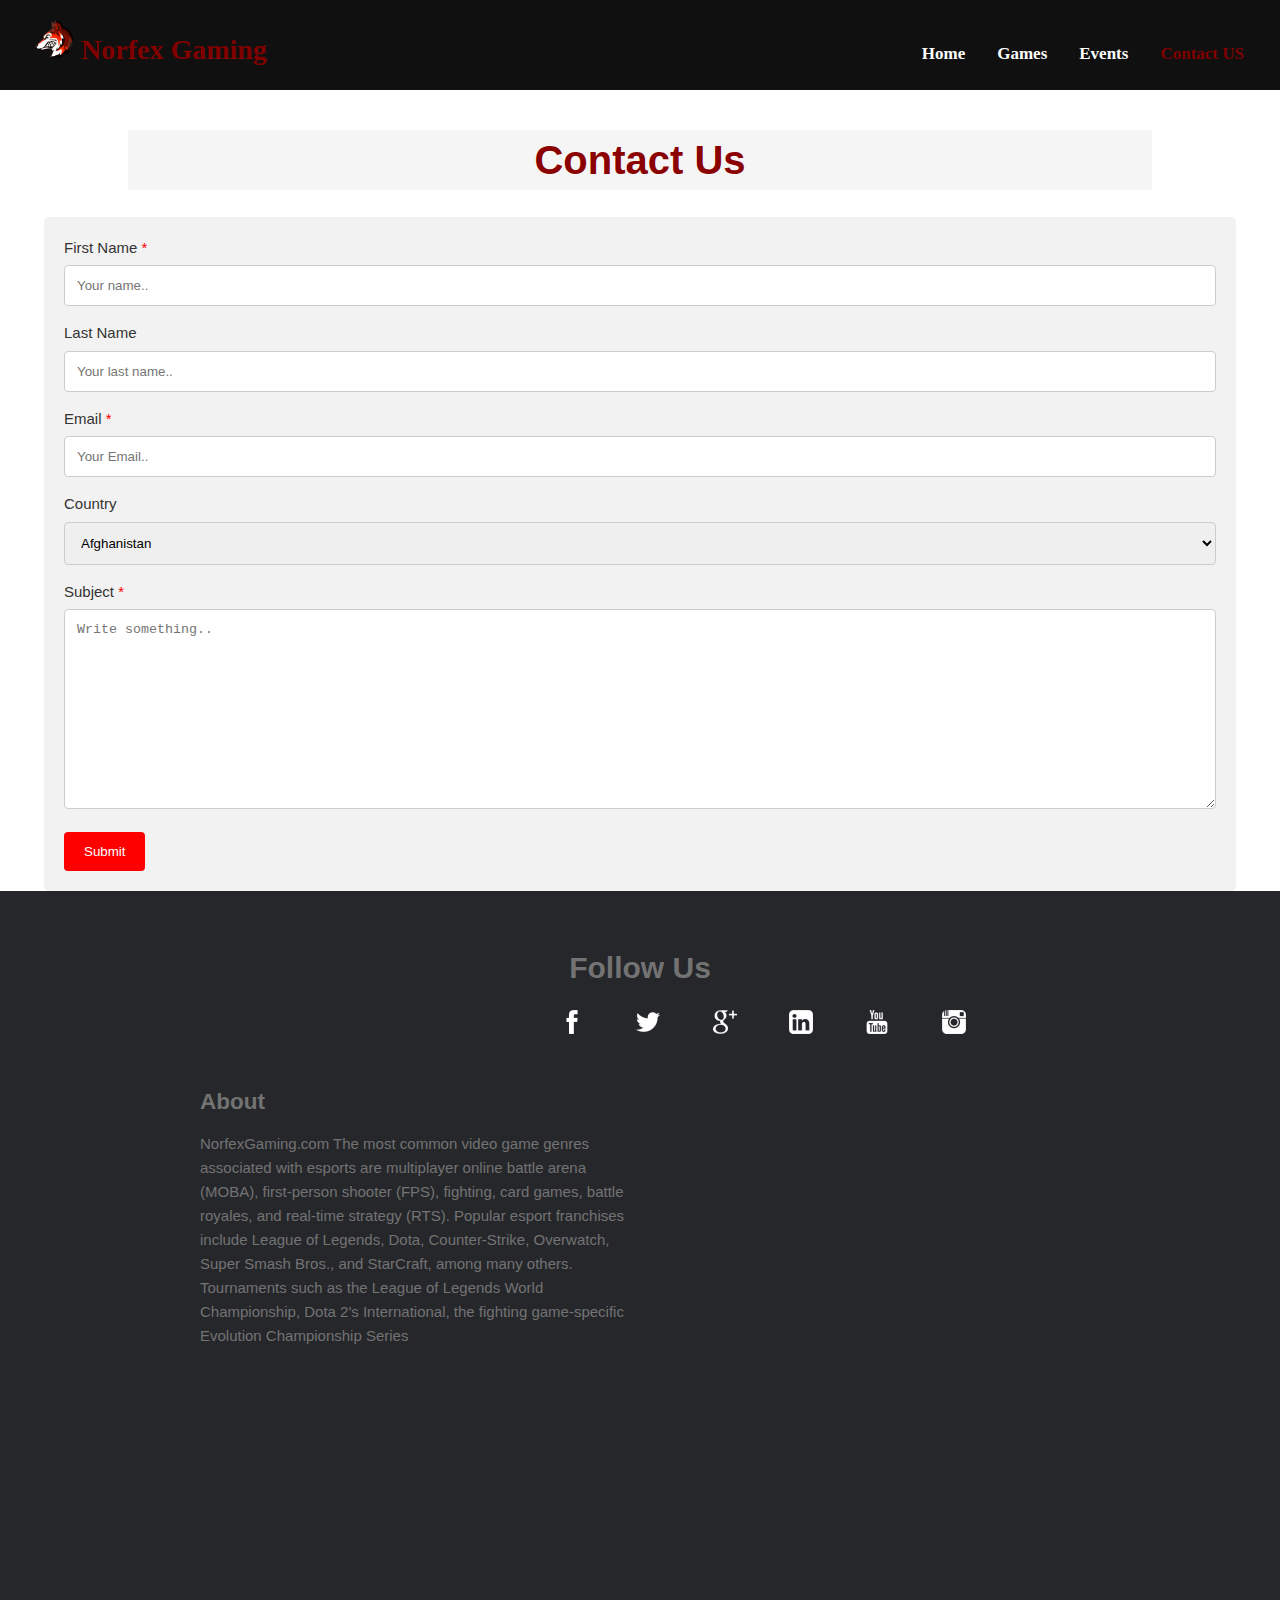
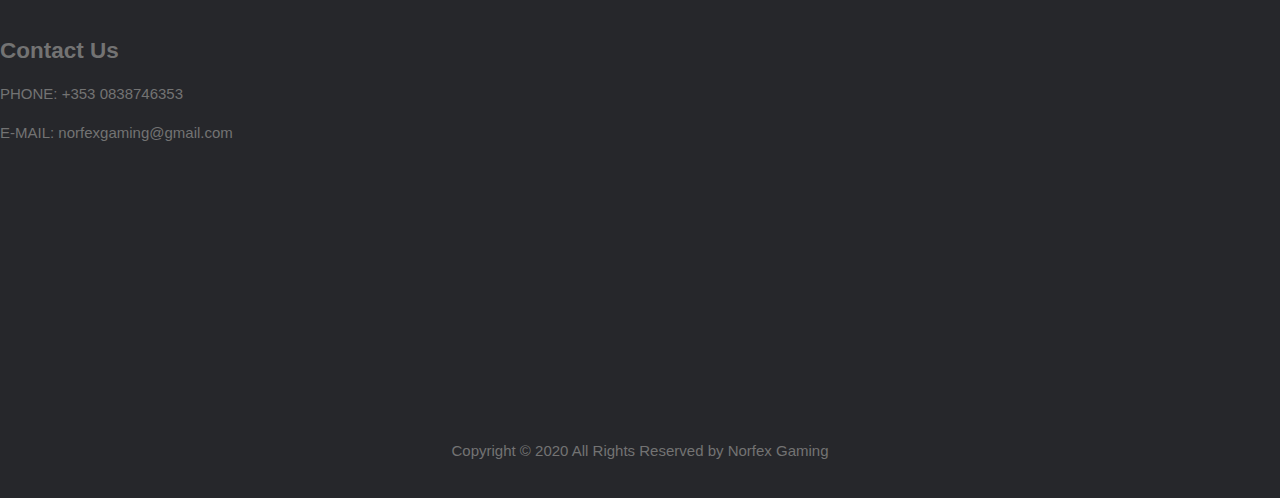
<file: ContactUs.html>
<!DOCTYPE html>
<html lang="en">
<head>

    <title>Norfex Gaming</title>
    <meta charset="UTF-8">
    <meta name="description" content="gaming site">
    <meta name="keywords" content="HTML, CSS">
    <link rel="stylesheet" href="css/style.css">
   
    <link rel="shortcut icon" type="image/png" href="images/favicon.png"/>
</head>
<body id="body">
<main>
    <header>

    </header>
    <nav id="site-navbar">

        <a href="index.html"><h1 class="logo"><img style="height: 40px;width: 40px" src="images/favicon.png" alt= "logo">   Norfex Gaming</h1></a>
        <ul style="list-style: none; margin-top: 2px">
        <li class="nav-elements" style="margin-right: 20px ;" ><a href="ContactUs.html" style="color: maroon">Contact US</a></li>
        <li class="nav-elements"><a href="Events.html">Events</a></li>
        <li class="nav-elements"><a href="gamingNews.html">Games</a></li>
        <li class="nav-elements"><a class="active" href="index.html" >Home</a></li>
        </ul>
    </nav>
    <section id="site-latest-news" style="margin-top: 130px">
        <h1>Contact Us</h1>
    </section>
    <section class="container">
        <form action="http://year1.ccpdev.me/FormTest.php" method="get">
            <label for="fname">First Name <span style="color:red">*</span></label>
            <input required type="text" id="fname" name="firstname" placeholder="Your name.." >

            <label for="lname">Last Name</label>
            <input type="text" id="lname" name="lastname" placeholder="Your last name.." >

            <label for="lname">Email <span style="color:red">*</span></label>
            <input type="email" id="email" name="email" placeholder="Your Email.." required>

            <label for="country">Country</label>
            <select id="country" name="country">
                <option value="Afganistan">Afghanistan</option>
                <option value="Albania">Albania</option>
                <option value="Algeria">Algeria</option>
                <option value="American Samoa">American Samoa</option>
                <option value="Andorra">Andorra</option>
                <option value="Angola">Angola</option>
                <option value="Anguilla">Anguilla</option>
                <option value="Antigua & Barbuda">Antigua & Barbuda</option>
                <option value="Argentina">Argentina</option>
                <option value="Armenia">Armenia</option>
                <option value="Aruba">Aruba</option>
                <option value="Australia">Australia</option>
                <option value="Austria">Austria</option>
                <option value="Azerbaijan">Azerbaijan</option>
                <option value="Bahamas">Bahamas</option>
                <option value="Bahrain">Bahrain</option>
                <option value="Bangladesh">Bangladesh</option>
                <option value="Barbados">Barbados</option>
                <option value="Belarus">Belarus</option>
                <option value="Belgium">Belgium</option>
                <option value="Belize">Belize</option>
                <option value="Benin">Benin</option>
                <option value="Bermuda">Bermuda</option>
                <option value="Bhutan">Bhutan</option>
                <option value="Bolivia">Bolivia</option>
                <option value="Bonaire">Bonaire</option>
                <option value="Bosnia & Herzegovina">Bosnia & Herzegovina</option>
                <option value="Botswana">Botswana</option>
                <option value="Brazil">Brazil</option>
                <option value="British Indian Ocean Ter">British Indian Ocean Ter</option>
                <option value="Brunei">Brunei</option>
                <option value="Bulgaria">Bulgaria</option>
                <option value="Burkina Faso">Burkina Faso</option>
                <option value="Burundi">Burundi</option>
                <option value="Cambodia">Cambodia</option>
                <option value="Cameroon">Cameroon</option>
                <option value="Canada">Canada</option>
                <option value="Canary Islands">Canary Islands</option>
                <option value="Cape Verde">Cape Verde</option>
                <option value="Cayman Islands">Cayman Islands</option>
                <option value="Central African Republic">Central African Republic</option>
                <option value="Chad">Chad</option>
                <option value="Channel Islands">Channel Islands</option>
                <option value="Chile">Chile</option>
                <option value="China">China</option>
                <option value="Christmas Island">Christmas Island</option>
                <option value="Cocos Island">Cocos Island</option>
                <option value="Colombia">Colombia</option>
                <option value="Comoros">Comoros</option>
                <option value="Congo">Congo</option>
                <option value="Cook Islands">Cook Islands</option>
                <option value="Costa Rica">Costa Rica</option>
                <option value="Cote DIvoire">Cote DIvoire</option>
                <option value="Croatia">Croatia</option>
                <option value="Cuba">Cuba</option>
                <option value="Curaco">Curacao</option>
                <option value="Cyprus">Cyprus</option>
                <option value="Czech Republic">Czech Republic</option>
                <option value="Denmark">Denmark</option>
                <option value="Djibouti">Djibouti</option>
                <option value="Dominica">Dominica</option>
                <option value="Dominican Republic">Dominican Republic</option>
                <option value="East Timor">East Timor</option>
                <option value="Ecuador">Ecuador</option>
                <option value="Egypt">Egypt</option>
                <option value="El Salvador">El Salvador</option>
                <option value="Equatorial Guinea">Equatorial Guinea</option>
                <option value="Eritrea">Eritrea</option>
                <option value="Estonia">Estonia</option>
                <option value="Ethiopia">Ethiopia</option>
                <option value="Falkland Islands">Falkland Islands</option>
                <option value="Faroe Islands">Faroe Islands</option>
                <option value="Fiji">Fiji</option>
                <option value="Finland">Finland</option>
                <option value="France">France</option>
                <option value="French Guiana">French Guiana</option>
                <option value="French Polynesia">French Polynesia</option>
                <option value="French Southern Ter">French Southern Ter</option>
                <option value="Gabon">Gabon</option>
                <option value="Gambia">Gambia</option>
                <option value="Georgia">Georgia</option>
                <option value="Germany">Germany</option>
                <option value="Ghana">Ghana</option>
                <option value="Gibraltar">Gibraltar</option>
                <option value="Great Britain">Great Britain</option>
                <option value="Greece">Greece</option>
                <option value="Greenland">Greenland</option>
                <option value="Grenada">Grenada</option>
                <option value="Guadeloupe">Guadeloupe</option>
                <option value="Guam">Guam</option>
                <option value="Guatemala">Guatemala</option>
                <option value="Guinea">Guinea</option>
                <option value="Guyana">Guyana</option>
                <option value="Haiti">Haiti</option>
                <option value="Hawaii">Hawaii</option>
                <option value="Honduras">Honduras</option>
                <option value="Hong Kong">Hong Kong</option>
                <option value="Hungary">Hungary</option>
                <option value="Iceland">Iceland</option>
                <option value="Indonesia">Indonesia</option>
                <option value="India">India</option>
                <option value="Iran">Iran</option>
                <option value="Iraq">Iraq</option>
                <option value="Ireland">Ireland</option>
                <option value="Isle of Man">Isle of Man</option>
                <option value="Israel">Israel</option>
                <option value="Italy">Italy</option>
                <option value="Jamaica">Jamaica</option>
                <option value="Japan">Japan</option>
                <option value="Jordan">Jordan</option>
                <option value="Kazakhstan">Kazakhstan</option>
                <option value="Kenya">Kenya</option>
                <option value="Kiribati">Kiribati</option>
                <option value="Korea North">Korea North</option>
                <option value="Korea Sout">Korea South</option>
                <option value="Kuwait">Kuwait</option>
                <option value="Kyrgyzstan">Kyrgyzstan</option>
                <option value="Laos">Laos</option>
                <option value="Latvia">Latvia</option>
                <option value="Lebanon">Lebanon</option>
                <option value="Lesotho">Lesotho</option>
                <option value="Liberia">Liberia</option>
                <option value="Libya">Libya</option>
                <option value="Liechtenstein">Liechtenstein</option>
                <option value="Lithuania">Lithuania</option>
                <option value="Luxembourg">Luxembourg</option>
                <option value="Macau">Macau</option>
                <option value="Macedonia">Macedonia</option>
                <option value="Madagascar">Madagascar</option>
                <option value="Malaysia">Malaysia</option>
                <option value="Malawi">Malawi</option>
                <option value="Maldives">Maldives</option>
                <option value="Mali">Mali</option>
                <option value="Malta">Malta</option>
                <option value="Marshall Islands">Marshall Islands</option>
                <option value="Martinique">Martinique</option>
                <option value="Mauritania">Mauritania</option>
                <option value="Mauritius">Mauritius</option>
                <option value="Mayotte">Mayotte</option>
                <option value="Mexico">Mexico</option>
                <option value="Midway Islands">Midway Islands</option>
                <option value="Moldova">Moldova</option>
                <option value="Monaco">Monaco</option>
                <option value="Mongolia">Mongolia</option>
                <option value="Montserrat">Montserrat</option>
                <option value="Morocco">Morocco</option>
                <option value="Mozambique">Mozambique</option>
                <option value="Myanmar">Myanmar</option>
                <option value="Nambia">Nambia</option>
                <option value="Nauru">Nauru</option>
                <option value="Nepal">Nepal</option>
                <option value="Netherland Antilles">Netherland Antilles</option>
                <option value="Netherlands">Netherlands (Holland, Europe)</option>
                <option value="Nevis">Nevis</option>
                <option value="New Caledonia">New Caledonia</option>
                <option value="New Zealand">New Zealand</option>
                <option value="Nicaragua">Nicaragua</option>
                <option value="Niger">Niger</option>
                <option value="Nigeria">Nigeria</option>
                <option value="Niue">Niue</option>
                <option value="Norfolk Island">Norfolk Island</option>
                <option value="Norway">Norway</option>
                <option value="Oman">Oman</option>
                <option value="Pakistan">Pakistan</option>
                <option value="Palau Island">Palau Island</option>
                <option value="Palestine">Palestine</option>
                <option value="Panama">Panama</option>
                <option value="Papua New Guinea">Papua New Guinea</option>
                <option value="Paraguay">Paraguay</option>
                <option value="Peru">Peru</option>
                <option value="Phillipines">Philippines</option>
                <option value="Pitcairn Island">Pitcairn Island</option>
                <option value="Poland">Poland</option>
                <option value="Portugal">Portugal</option>
                <option value="Puerto Rico">Puerto Rico</option>
                <option value="Qatar">Qatar</option>
                <option value="Republic of Montenegro">Republic of Montenegro</option>
                <option value="Republic of Serbia">Republic of Serbia</option>
                <option value="Reunion">Reunion</option>
                <option value="Romania">Romania</option>
                <option value="Russia">Russia</option>
                <option value="Rwanda">Rwanda</option>
                <option value="St Barthelemy">St Barthelemy</option>
                <option value="St Eustatius">St Eustatius</option>
                <option value="St Helena">St Helena</option>
                <option value="St Kitts-Nevis">St Kitts-Nevis</option>
                <option value="St Lucia">St Lucia</option>
                <option value="St Maarten">St Maarten</option>
                <option value="St Pierre & Miquelon">St Pierre & Miquelon</option>
                <option value="St Vincent & Grenadines">St Vincent & Grenadines</option>
                <option value="Saipan">Saipan</option>
                <option value="Samoa">Samoa</option>
                <option value="Samoa American">Samoa American</option>
                <option value="San Marino">San Marino</option>
                <option value="Sao Tome & Principe">Sao Tome & Principe</option>
                <option value="Saudi Arabia">Saudi Arabia</option>
                <option value="Senegal">Senegal</option>
                <option value="Seychelles">Seychelles</option>
                <option value="Sierra Leone">Sierra Leone</option>
                <option value="Singapore">Singapore</option>
                <option value="Slovakia">Slovakia</option>
                <option value="Slovenia">Slovenia</option>
                <option value="Solomon Islands">Solomon Islands</option>
                <option value="Somalia">Somalia</option>
                <option value="South Africa">South Africa</option>
                <option value="Spain">Spain</option>
                <option value="Sri Lanka">Sri Lanka</option>
                <option value="Sudan">Sudan</option>
                <option value="Suriname">Suriname</option>
                <option value="Swaziland">Swaziland</option>
                <option value="Sweden">Sweden</option>
                <option value="Switzerland">Switzerland</option>
                <option value="Syria">Syria</option>
                <option value="Tahiti">Tahiti</option>
                <option value="Taiwan">Taiwan</option>
                <option value="Tajikistan">Tajikistan</option>
                <option value="Tanzania">Tanzania</option>
                <option value="Thailand">Thailand</option>
                <option value="Togo">Togo</option>
                <option value="Tokelau">Tokelau</option>
                <option value="Tonga">Tonga</option>
                <option value="Trinidad & Tobago">Trinidad & Tobago</option>
                <option value="Tunisia">Tunisia</option>
                <option value="Turkey">Turkey</option>
                <option value="Turkmenistan">Turkmenistan</option>
                <option value="Turks & Caicos Is">Turks & Caicos Is</option>
                <option value="Tuvalu">Tuvalu</option>
                <option value="Uganda">Uganda</option>
                <option value="United Kingdom">United Kingdom</option>
                <option value="Ukraine">Ukraine</option>
                <option value="United Arab Erimates">United Arab Emirates</option>
                <option value="United States of America">United States of America</option>
                <option value="Uraguay">Uruguay</option>
                <option value="Uzbekistan">Uzbekistan</option>
                <option value="Vanuatu">Vanuatu</option>
                <option value="Vatican City State">Vatican City State</option>
                <option value="Venezuela">Venezuela</option>
                <option value="Vietnam">Vietnam</option>
                <option value="Virgin Islands (Brit)">Virgin Islands (Brit)</option>
                <option value="Virgin Islands (USA)">Virgin Islands (USA)</option>
                <option value="Wake Island">Wake Island</option>
                <option value="Wallis & Futana Is">Wallis & Futana Is</option>
                <option value="Yemen">Yemen</option>
                <option value="Zaire">Zaire</option>
                <option value="Zambia">Zambia</option>
                <option value="Zimbabwe">Zimbabwe</option>
            </select>

            <label for="subject">Subject <span style="color:red">*</span></label>
            <textarea id="subject" name="subject" placeholder="Write something.." style="height:200px" required></textarea>

            <input type="submit" value="Submit">
        </form>
    </section>
    <!-- Site footer -->
    <footer class="site-footer">
        <h1 style="text-align: center">Follow Us</h1>
        <section id="social-icons" style="margin: 30px">
            <a style="margin-left: 510px ;margin-bottom: 20px" href="#" class="fa " ><img src="images/facebook-24.ico" alt= "facebook"> </a>
            <a href="#" class="fa"><img src="images/twitter-24.ico" alt= "twitter"> </a>
            <a href="#" class="fa "><img src="images/google-plus-24.ico" alt= "google plus"> </a>
            <a href="#" class="fa "><img src="images/linkedin-6-24.ico" alt= "linkedin"> </a>
            <a href="#" class="fa "><img src="images/youtube-24.ico" alt= "youtube"> </a>
            <a href="#" class="fa "><img src="images/instagram-24.ico" alt= "instagram"> </a>
        </section>
        <section id="footer-content">
            <section id="footer-about">
                <h2>About</h2>
                <p >NorfexGaming.com The most common video game genres associated with esports are multiplayer online battle arena (MOBA), first-person shooter (FPS), fighting, card games, battle royales, and real-time strategy (RTS). Popular esport franchises include League of Legends, Dota, Counter-Strike, Overwatch, Super Smash Bros., and StarCraft, among many others. Tournaments such as the League of Legends World Championship, Dota 2's International, the fighting game-specific Evolution Championship Series </p>
                <iframe width="400" height="250" src="https://www.youtube.com/embed/uO1HNUoDzxQ" frameborder="0" allow="accelerometer; autoplay; encrypted-media; gyroscope; picture-in-picture" allowfullscreen></iframe>
            </section>
            <section id="footer-contact">
                <h2>Contact Us</h2>
               <p >PHONE: +353 0838746353</p>
                    <p>E-MAIL: norfexgaming@gmail.com</p>
                    <iframe src="https://www.google.com/maps/embed?pb=!1m18!1m12!1m3!1d3306.91191607022!2d-118.38284948478585!3d34.020471880614465!2m3!1f0!2f0!3f0!3m2!1i1024!2i768!4f13.1!3m3!1m2!1s0x80c2b94b2ebc0199%3A0x9c532ac08cc01e94!2s100%20Thieves%20Cash%20App%20Compound!5e0!3m2!1sen!2sie!4v1587916924377!5m2!1sen!2sie" width="400" height="250" frameborder="0" style="border:0;" allowfullscreen="" aria-hidden="false" tabindex="0"></iframe>

            </section>

        </section>
        <section id="footer-copyrights">
            <p style="text-align: center">Copyright &copy; 2020 All Rights Reserved by Norfex Gaming</p>
        </section>
    </footer>




</main>
</body>
</html>
</file>
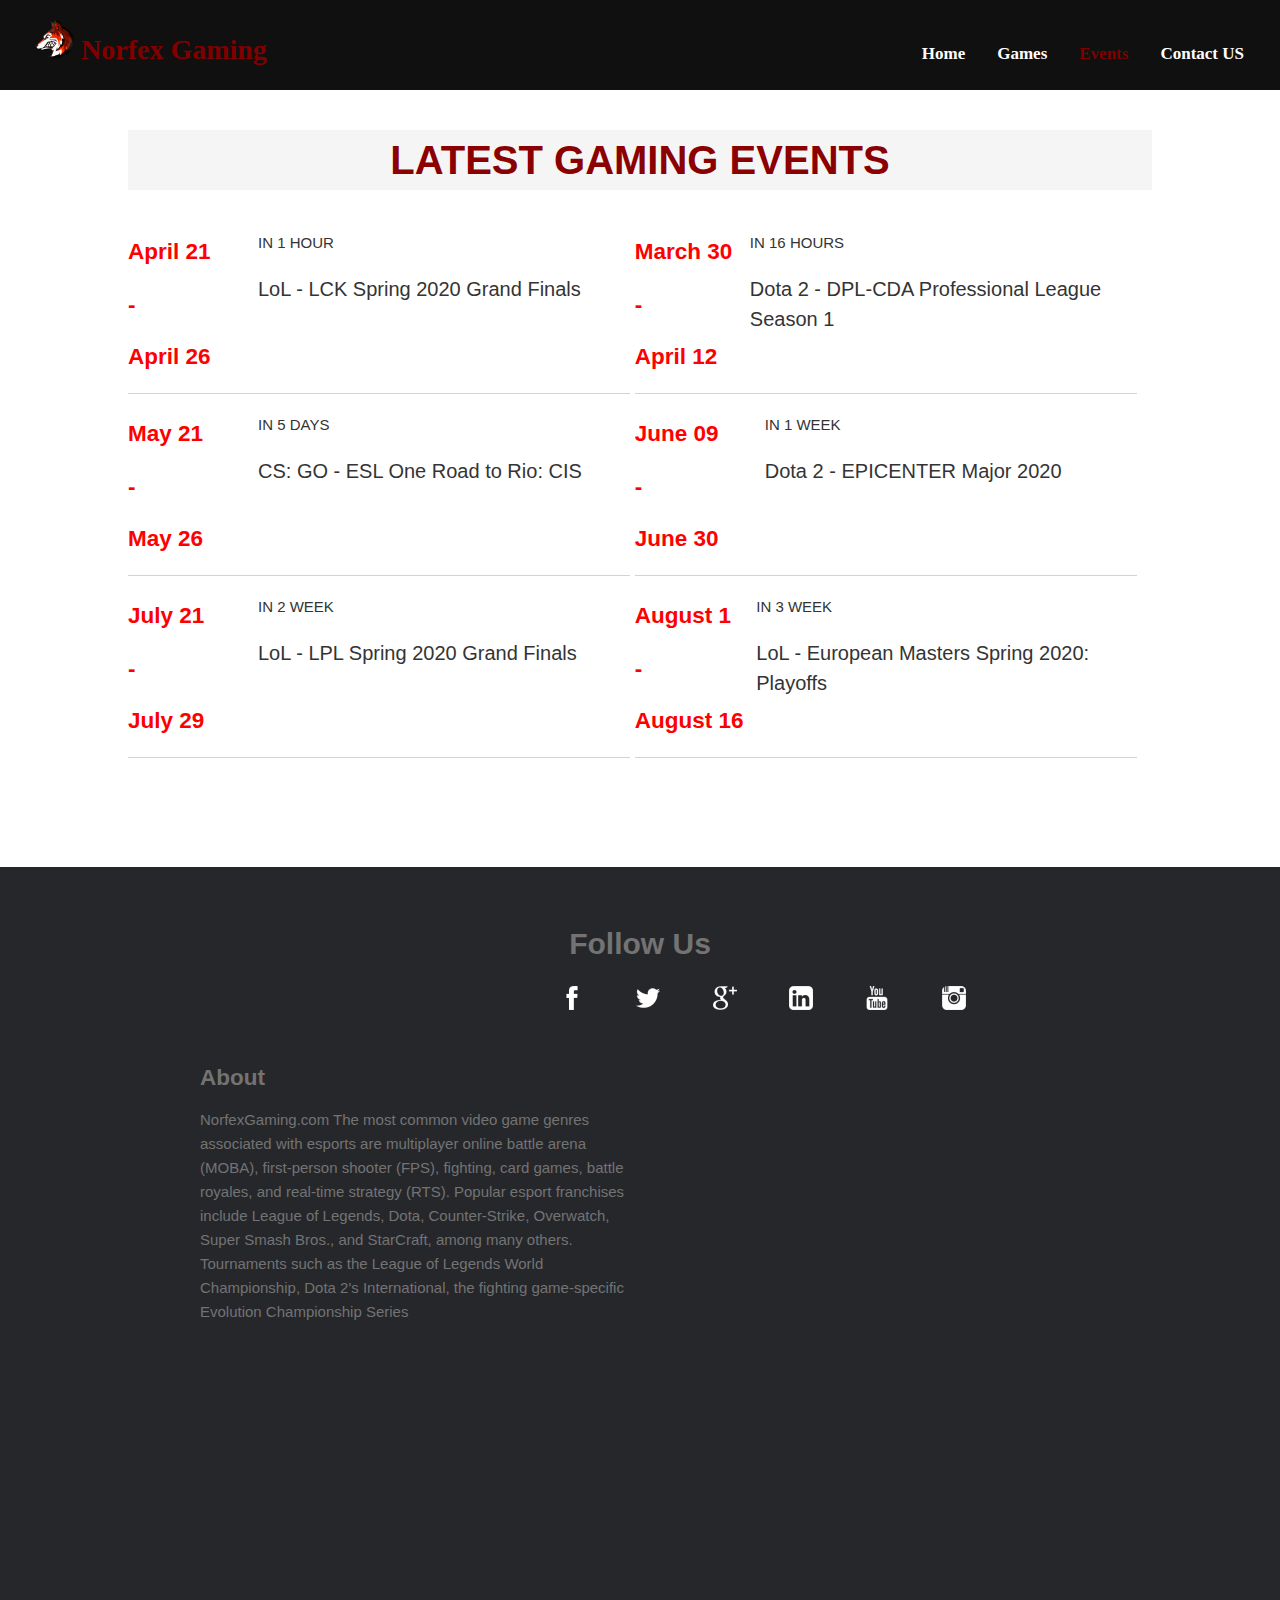
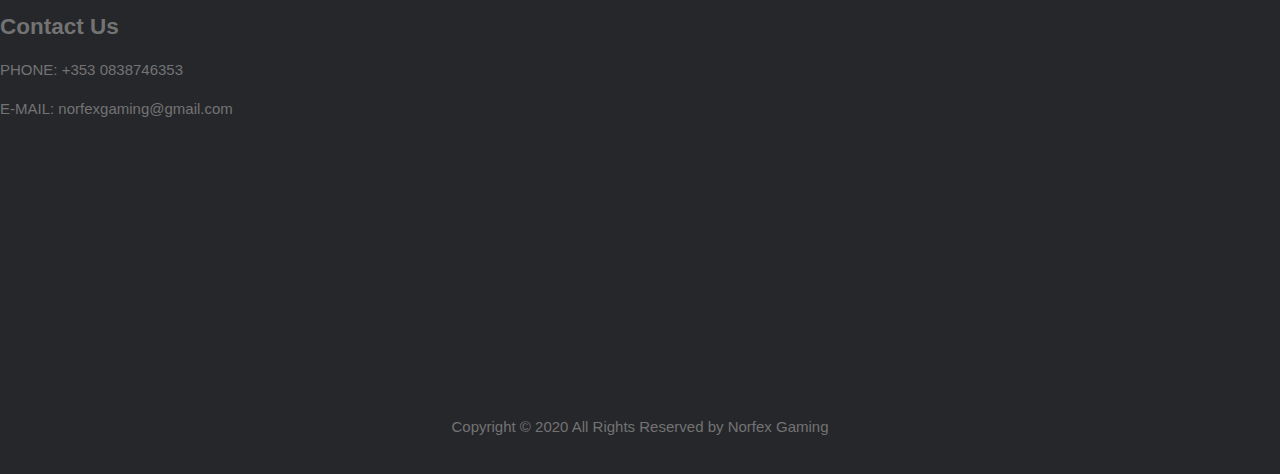
<file: Events.html>
<!DOCTYPE html>
<html lang="en">
<head>
    <meta charset="UTF-8">
    <title>Norfex Gaming</title>
    <meta name="description" content="gaming site">
    <meta name="keywords" content="HTML, CSS">
    <link rel="stylesheet" href="css/style.css">

    <link rel="shortcut icon" type="image/png" href="images/favicon.png"/>
</head>
<body id="body">
<main>
    <header>

    </header>
    <nav id="site-navbar">

        <a href="index.html"><h1 class="logo"><img style="height: 40px;width: 40px" src="images/favicon.png" alt= "logo">   Norfex Gaming</h1></a>
        <ul style="list-style: none; margin-top: 2px">
        <li class="nav-elements" style="margin-right: 20px ;" ><a href="ContactUs.html" >Contact US</a></li>
        <li class="nav-elements"><a href="Events.html" style="color: maroon">Events</a></li>
        <li class="nav-elements"><a href="gamingNews.html" >Games</a></li>
        <li class="nav-elements"><a class="active" href="index.html" >Home</a></li>
        </ul>
    </nav>
    <section id="site-latest-news" style="margin-top: 130px">
        <h1>LATEST GAMING EVENTS</h1>
        <section style="height: 650px">
            <section class="news" >
                <section class="date">
                    <h2>April 21</h2>
                    <h2>-</h2>
                    <h2>April 26</h2>
                </section>
                <article class="caption" style="">
                    <p>IN 1 HOUR</p>
                    <p style="font-size: 20px">

                        LoL - LCK Spring 2020 Grand Finals</p>
                </article>
            </section>
            <section class="news" >
                <section class="date">
                    <h2>March 30</h2>
                    <h2>-</h2>
                    <h2>April 12</h2>
                </section>
                <article class="caption">
                    <p>IN 16 HOURS</p>
                    <p style="font-size: 20px">Dota 2 - DPL-CDA Professional League Season 1</p>
                </article>
            </section>
            <section class="news" >
                <section class="date">
                    <h2>May 21</h2>
                    <h2>-</h2>
                    <h2>May 26</h2>
                </section>
                <article class="caption">
                    <p>IN 5 DAYS</p>
                    <p style="font-size: 20px">
                        CS: GO - ESL One Road to Rio: CIS</p>
                </article>
            </section>
            <section class="news" >
                <section class="date">
                    <h2>June 09</h2>
                    <h2>-</h2>
                    <h2>June 30</h2>
                </section>
                <article class="caption">
                    <p>IN 1 WEEK</p>
                    <p style="font-size: 20px">
                        Dota 2 - EPICENTER Major 2020</p>
                </article>
            </section>
            <section class="news" >
                <section class="date">
                    <h2>July 21</h2>
                    <h2>-</h2>
                    <h2>July 29</h2>
                </section>
                <article class="caption">
                    <p>IN 2 WEEK</p>
                    <p style="font-size: 20px">
                        LoL - LPL Spring 2020 Grand Finals</p>
                </article>
            </section>
            <section class="news" >
                <section class="date">
                    <h2>August 1</h2>
                    <h2>-</h2>
                    <h2>August 16</h2>
                </section>
                <article class="caption">
                    <p>IN 3 WEEK</p>
                    <p style="font-size: 20px">
                        LoL - European Masters Spring 2020: Playoffs</p>
                </article>
            </section>

        </section>
    </section>

    <!-- Site footer -->
    <footer class="site-footer">
        <h1 style="text-align: center">Follow Us</h1>
        <section id="social-icons" style="margin: 30px">
         <a style="margin-left: 510px ;margin-bottom: 20px" href="#" class="fa " ><img src="images/facebook-24.ico" alt= "facebook"> </a>
            <a href="#" class="fa"><img src="images/twitter-24.ico" alt= "twitter"> </a>
            <a href="#" class="fa "><img src="images/google-plus-24.ico" alt= "google plus"> </a>
            <a href="#" class="fa "><img src="images/linkedin-6-24.ico" alt= "linkedin"> </a>
            <a href="#" class="fa "><img src="images/youtube-24.ico" alt= "youtube"> </a>
            <a href="#" class="fa "><img src="images/instagram-24.ico" alt= "instagram"> </a>
        </section>
        <section id="footer-content">
            <section id="footer-about">
                <h2>About</h2>
                <p >NorfexGaming.com The most common video game genres associated with esports are multiplayer online battle arena (MOBA), first-person shooter (FPS), fighting, card games, battle royales, and real-time strategy (RTS). Popular esport franchises include League of Legends, Dota, Counter-Strike, Overwatch, Super Smash Bros., and StarCraft, among many others. Tournaments such as the League of Legends World Championship, Dota 2's International, the fighting game-specific Evolution Championship Series </p>
                <iframe width="400" height="250" src="https://www.youtube.com/embed/uO1HNUoDzxQ" frameborder="0" allow="accelerometer; autoplay; encrypted-media; gyroscope; picture-in-picture" allowfullscreen></iframe>
            </section>
            <section id="footer-contact">
                <h2>Contact Us</h2>
                <p >PHONE: +353 0838746353</p>
                    <p>E-MAIL: norfexgaming@gmail.com</p>
                    <iframe src="https://www.google.com/maps/embed?pb=!1m18!1m12!1m3!1d3306.91191607022!2d-118.38284948478585!3d34.020471880614465!2m3!1f0!2f0!3f0!3m2!1i1024!2i768!4f13.1!3m3!1m2!1s0x80c2b94b2ebc0199%3A0x9c532ac08cc01e94!2s100%20Thieves%20Cash%20App%20Compound!5e0!3m2!1sen!2sie!4v1587916924377!5m2!1sen!2sie" width="400" height="250" frameborder="0" style="border:0;" allowfullscreen="" aria-hidden="false" tabindex="0"></iframe>

            </section>

        </section>
        <section id="footer-copyrights">
            <p style="text-align: center">Copyright &copy; 2020 All Rights Reserved by Norfex Gaming</p>
        </section>
    </footer>




</main>
</body>
</html>
</file>
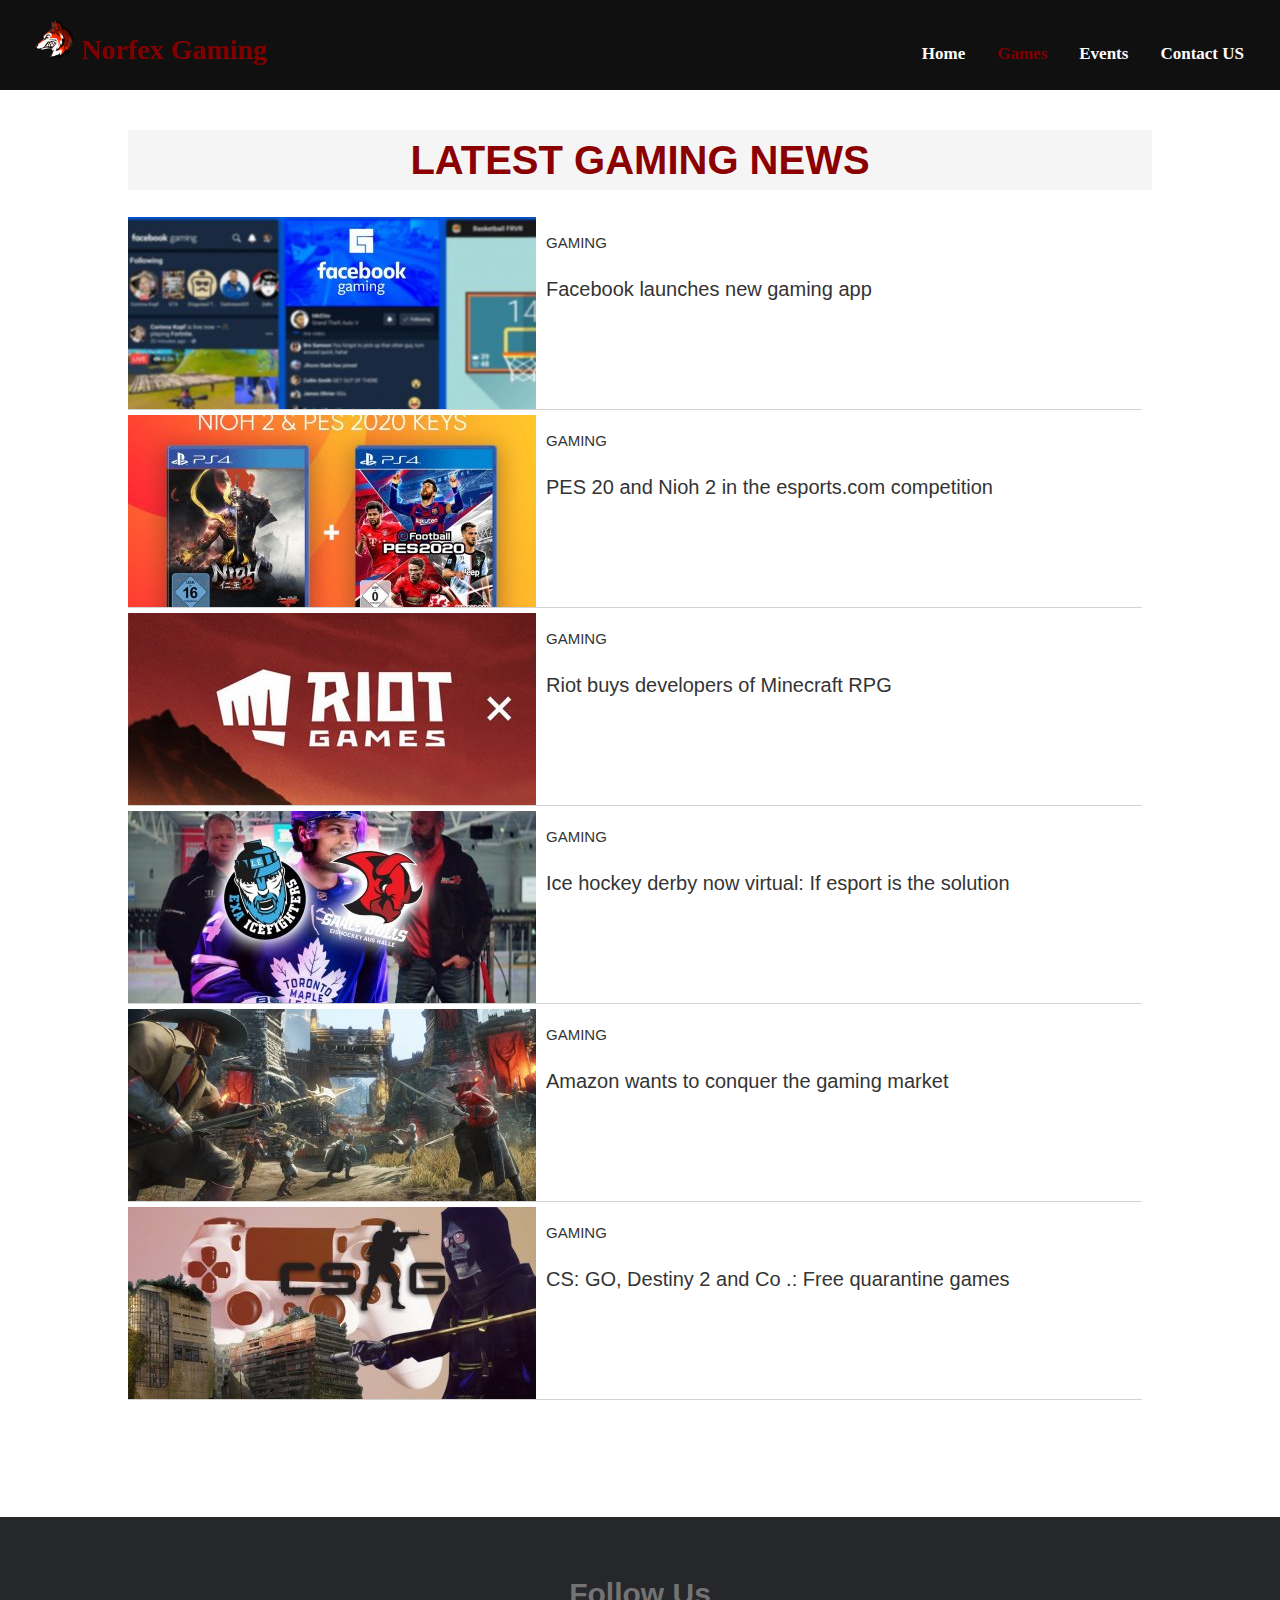
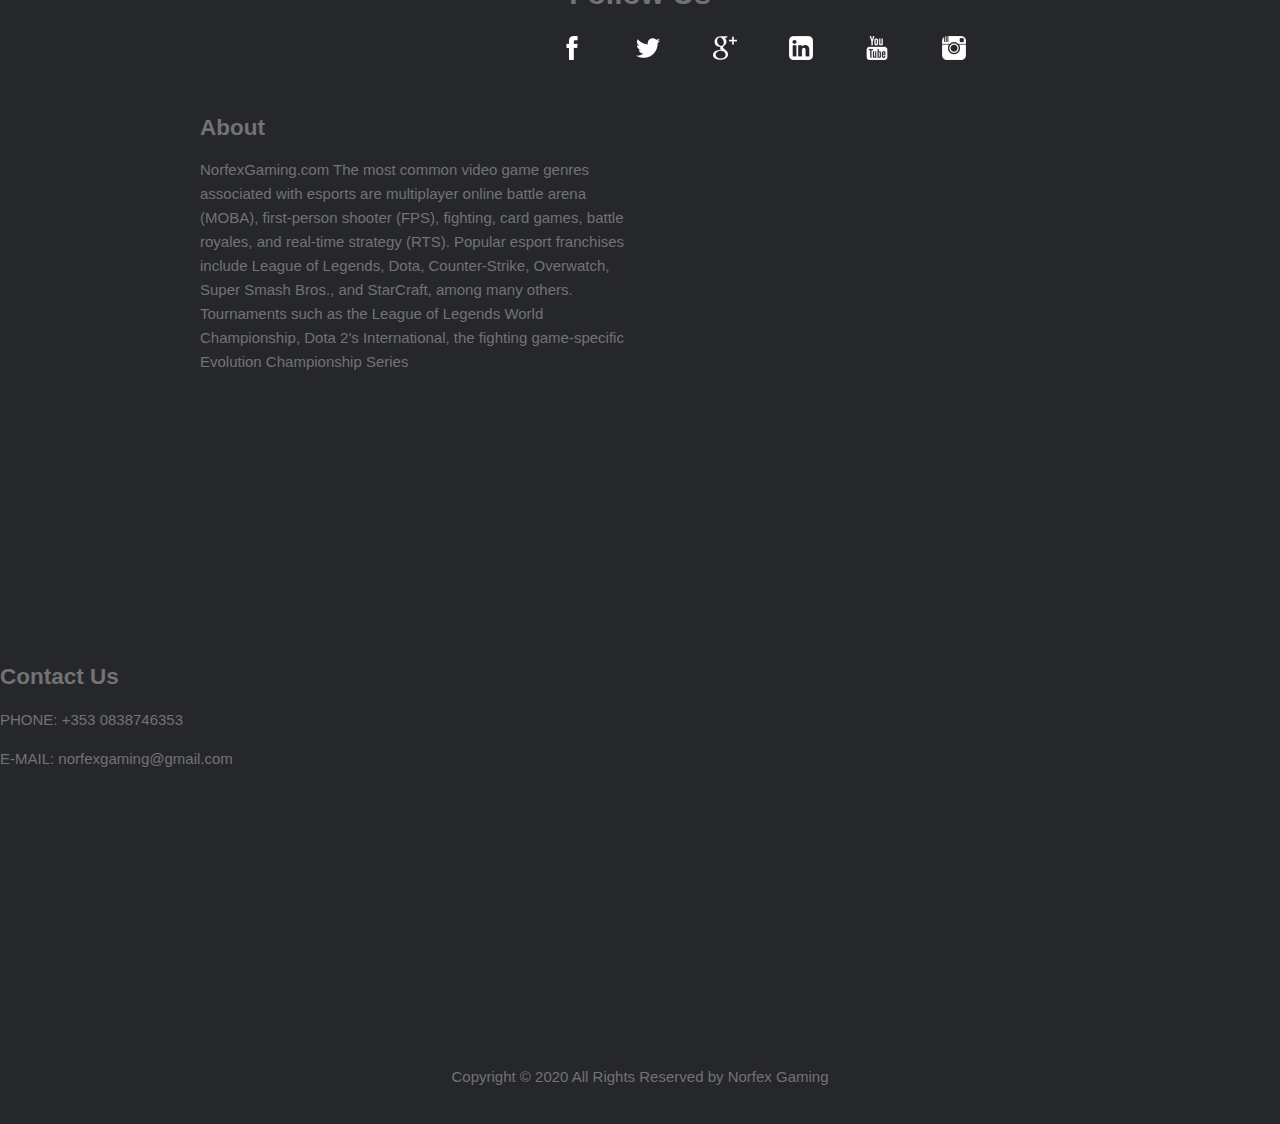
<file: gamingNews.html>
<!DOCTYPE html>
<html lang="en">
<head>
    <meta charset="UTF-8">
    <title>Norfex Gaming</title>
    <meta name="description" content="gaming site">
    <meta name="keywords" content="HTML, CSS">
    <link rel="stylesheet" href="css/style.css">

    <link rel="shortcut icon" type="image/png" href="images/favicon.png"/>
</head>
<body id="body">
<main>
    <header>

    </header>
    <nav id="site-navbar">

        <a href="index.html"><h1 class="logo"><img style="height: 40px;width: 40px" src="images/favicon.png" alt= "logo">   Norfex Gaming</h1></a>
        <ul style="list-style: none; margin-top: 2px">
        <li class="nav-elements" style="margin-right: 20px ;" ><a href="ContactUs.html" >Contact US</a></li>
        <li class="nav-elements"><a href="Events.html">Events</a></li>
        <li class="nav-elements"><a href="#news" style="color: maroon">Games</a></li>
        <li class="nav-elements"><a class="active" href="index.html" >Home</a></li>
        </ul>
    </nav>
    <section id="site-latest-news" style="margin-top: 130px">
        <h1>LATEST GAMING NEWS</h1>
        <section style="height: 1300px">
            <section class="gaming-news" >
                <img  src="images/gaming1.jpg" alt= gameimage>
                <article class="caption">
                    <p>GAMING</p>
                    <p style="font-size: 20px">

                        Facebook launches new gaming app</p>
                </article>
            </section>
            <section class="gaming-news" >
                <img  src="images/gaming2.jpg" alt= gameimage>
                <article class="caption">
                    <p>GAMING</p>
                    <p style="font-size: 20px">PES 20 and Nioh 2 in the esports.com competition</p>
                </article>
            </section>
            <section class="gaming-news" >
                <img src="images/gaming3.jpg" alt= gameimage>
                <article class="caption">
                    <p>GAMING</p>
                    <p style="font-size: 20px">
                        Riot buys developers of Minecraft RPG</p>
                </article>
            </section>
            <section class="gaming-news" >
                <img src="images/gaming4.jpg" alt= gameimage>
                <article class="caption">
                    <p>GAMING</p>
                    <p style="font-size: 20px">
                        Ice hockey derby now virtual: If esport is the solution</p>
                </article>
            </section>
            <section class="gaming-news" >
                <img src="images/gaming5.jpg" alt= gameimage>
                <article class="caption">
                    <p>GAMING</p>
                    <p style="font-size: 20px">
                        Amazon wants to conquer the gaming market</p>
                </article>
            </section>
            <section class="gaming-news" >
                <img src="images/gaming6.jpg" alt= gameimage>
                <article class="caption">
                    <p>GAMING</p>
                    <p style="font-size: 20px">
                        CS: GO, Destiny 2 and Co .: Free quarantine games</p>
                </article>
            </section>

        </section>
    </section>

    <!-- Site footer -->
    <footer class="site-footer">
        <h1 style="text-align: center">Follow Us</h1>
        <section id="social-icons" style="margin: 30px">
           <a style="margin-left: 510px ;margin-bottom: 20px" href="#" class="fa " ><img src="images/facebook-24.ico" alt= "facebook"> </a>
            <a href="#" class="fa"><img src="images/twitter-24.ico" alt= "twitter"> </a>
            <a href="#" class="fa "><img src="images/google-plus-24.ico" alt= "google plus"> </a>
            <a href="#" class="fa "><img src="images/linkedin-6-24.ico" alt= "linkedin"> </a>
            <a href="#" class="fa "><img src="images/youtube-24.ico" alt= "youtube"> </a>
            <a href="#" class="fa "><img src="images/instagram-24.ico" alt= "instagram"> </a>
        </section>
        <section id="footer-content">
            <section id="footer-about">
                <h2>About</h2>
                <p >NorfexGaming.com The most common video game genres associated with esports are multiplayer online battle arena (MOBA), first-person shooter (FPS), fighting, card games, battle royales, and real-time strategy (RTS). Popular esport franchises include League of Legends, Dota, Counter-Strike, Overwatch, Super Smash Bros., and StarCraft, among many others. Tournaments such as the League of Legends World Championship, Dota 2's International, the fighting game-specific Evolution Championship Series </p>
                <iframe width="400" height="250" src="https://www.youtube.com/embed/uO1HNUoDzxQ" frameborder="0" allow="accelerometer; autoplay; encrypted-media; gyroscope; picture-in-picture" allowfullscreen></iframe>
            </section>
            <section id="footer-contact">
                <h2>Contact Us</h2>
                <p >PHONE: +353 0838746353</p>
                    <p>E-MAIL: norfexgaming@gmail.com</p>
                    <iframe src="https://www.google.com/maps/embed?pb=!1m18!1m12!1m3!1d3306.91191607022!2d-118.38284948478585!3d34.020471880614465!2m3!1f0!2f0!3f0!3m2!1i1024!2i768!4f13.1!3m3!1m2!1s0x80c2b94b2ebc0199%3A0x9c532ac08cc01e94!2s100%20Thieves%20Cash%20App%20Compound!5e0!3m2!1sen!2sie!4v1587916924377!5m2!1sen!2sie" width="400" height="250" frameborder="0" style="border:0;" allowfullscreen="" aria-hidden="false" tabindex="0"></iframe>

            </section>

        </section>
        <section id="footer-copyrights">
            <p style="text-align: center">Copyright &copy; 2020 All Rights Reserved by Norfex Gaming</p>
        </section>
    </footer>




</main>
</body>
</html>
</file>
<file: css/style.css>
html {
    box-sizing: border-box;
}
#body {
    color: #343434;
    margin: 0;
    padding: 0;
    font-family: 'Montserrat', sans-serif;
    font-size: 15px;
    line-height: 1.5;

    transition: opacity 2s;
}
#site-navbar {

    list-style-type: none;
    margin: 0;
    padding: 0;
    z-index:1;
    background-color: 	#101010;
    overflow: hidden;
    position: fixed;
    top: 0;
    width: 100%;
}

.nav-elements {
    float: right;
}

.nav-elements a {
    display: block;
    color: white;
    text-align: center;
    padding : 14px 16px;
    margin-top: 25px;
    text-decoration: none;
    font-family: 'Freckle Face', cursive;
    font-weight: bold;
    font-size: 17px;
}
.logo{
    padding-left: 14px ;
    margin-left: 20px;
    display: block;
    font-family:  'Freckle Face', cursive;
    float: left;
    font-weight: bolder ;
    font-size: 28px;
    text-align: center;
    color: maroon;

}
.nav-elements a:hover {
    color: maroon;
}
.home-content{



    display: inline-block;
    width: 100%;



}
#ATF{
    margin-top: 100px
}
.home-content h1{
    font-family: 'Caveat', cursive;
    padding-left: 60px;
    font-size: 40px;

}
.carousal-big{
    height: 300px;
    padding: 0;
    width: 70%;
    float: left;
    margin: 0;
    position: relative;
}
.carousal-big img{
    height: 100%;
    border:  #cccccc solid 1px;
    width: 100%;
}
.carousal-small{
    height: 300px;
    margin: 0;
    position: relative;
    width: 30%;
    float: left;

}
.carousal-small img{
    height: 100%;
    width: 100%;
    border:  #cccccc solid 1px;
}
.caption-big{
    position: absolute;

    top: 200px;
    left: 0px;
    padding-left: 10px;
    padding-right: 10px;
    border: 1px solid black;
    background-color: white;
    opacity: 0.7;

}
.caption-small{
    position: absolute;
    top: 200px;
    padding-left: 10px;
    padding-right: 10px;
    border: 1px solid black;
    background-color: white;
    opacity: 0.7;
}
.caption-small p{
    font-weight: bolder;
}
.caption-big p{
    font-weight: bolder;
}
.site-footer
{
    background-color:#26272b;
    padding:45px 0 20px;
    font-size:15px;
    line-height:24px;
    color:#737373;
}
.fa-facebook {
    background: #26272b;
    color: white;
}

.fa-twitter {
    background: #26272b;
    color: white;
}

.fa-google {
    background: #26272b;
    color: white;
}

.fa-linkedin {
    background: #26272b;
    color: white;
}

.fa-youtube {
    background: #26272b;
    color: white;
}

.fa-instagram {
    background: #26272b;
    color: white;
}
.fa {
    padding: 20px;
    font-size: 30px;
    width: 50px;
    text-align: center;
    text-decoration: none;
    margin: 5px 2px;
}
#footer-about{
    width: 40%;
    margin-left: 200px;
    margin-right: 50px;
    float: left;
}
#footer-contact{
    width: 40%;
    float: left;
}
#footer-content{
    width: 85%;
    margin: 0 auto;
    display: inline-block;
}
.active{
    color: maroon;
}
#site-latest-news{
    width: 80%;
    margin: 0 auto;
}
#site-latest-news h1{
    text-align: center ;
    color: darkred;
    font-weight: bold;
    font-size: 40px;
    background-color: whitesmoke;
}
.news{

    width: 49%;
    float: left;
    display: flex;
    margin-bottom: 5px;
    border-bottom: 1px solid lightgray;
    margin-right: 5px;

}
.news img{
    float: left;
    height: 170px ;width: 192px;
    border-radius: 2px;
}
.caption{

    padding-left: 10px;
}


input[type=text],input[type=email], select, textarea {
    width: 100%;
    padding: 12px;
    border: 1px solid #ccc;
    border-radius: 4px;
    box-sizing: border-box;
    margin-top: 6px;
    margin-bottom: 16px;
    resize: vertical;
}

input[type=submit] {
    background-color: red;
    color: white;
    padding: 12px 20px;
    border: none;
    border-radius: 4px;
    cursor: pointer;
}

input[type=submit]:hover {
    background-color: maroon;
}

.container {
    border-radius: 5px;
    background-color: #f2f2f2;
    padding: 20px;
    width: 90%;
    margin: 0 auto;
}
.gaming-news{

    width: 99%;
    float: left;
    display: flex;
    margin-bottom: 5px;
    border-bottom: 1px solid lightgray;
    margin-right: 5px;
}
.news img{
    float: left;
    height: 170px ;width: 192px;
    border-radius: 2px;
}
.date h2{
    color: red;
}
.date{
    width: 120px;
}
.news a{

    display: flex;text-decoration: none ;
    color: #26272b ;

}
</file>
